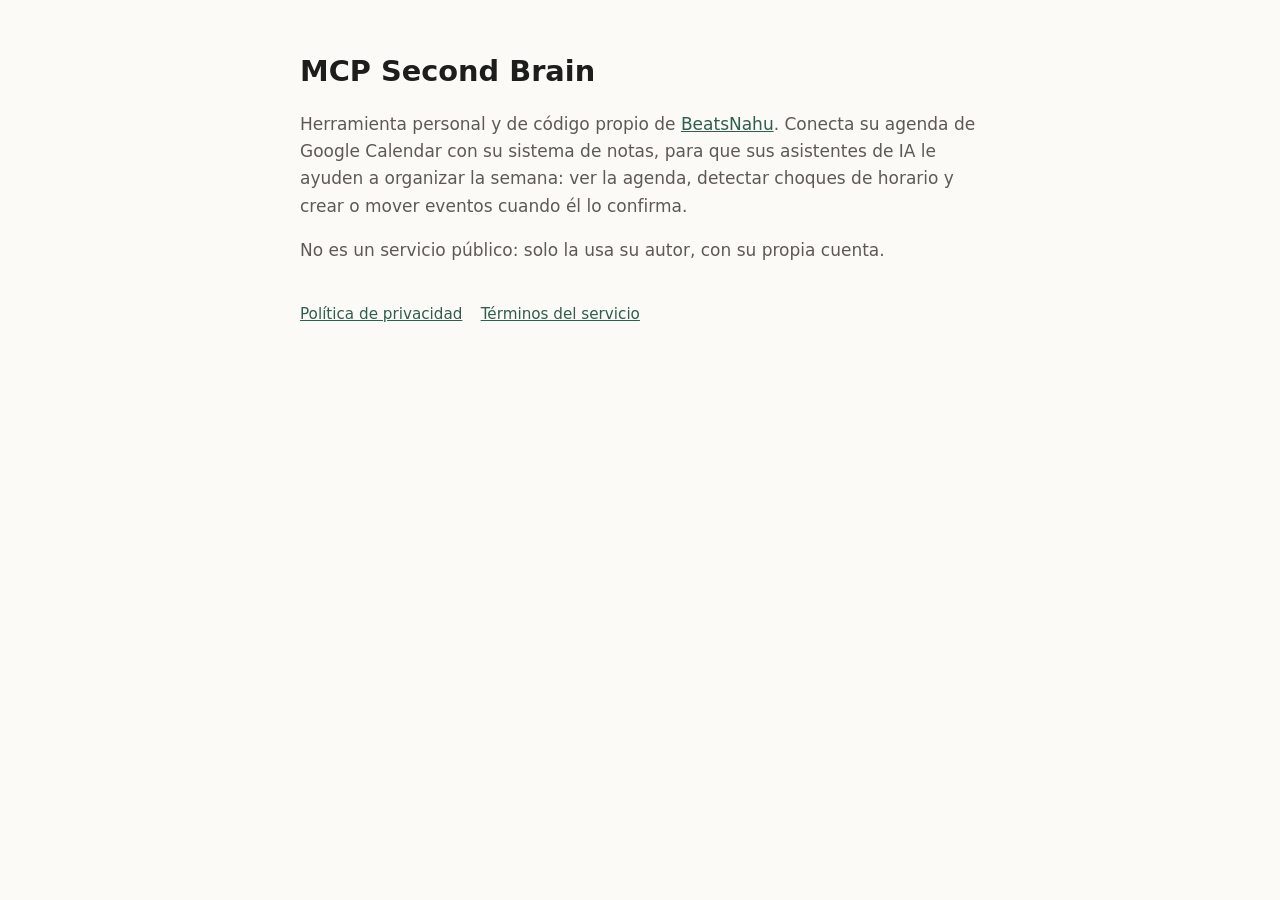
<file: index.html>
<!doctype html><html lang="es"><head><meta charset="utf-8"><meta name="viewport" content="width=device-width,initial-scale=1">
<title>MCP Second Brain</title><link rel="stylesheet" href="estilo.css"></head><body><main>
<h1>MCP Second Brain</h1>
<p>Herramienta personal y de código propio de <a href="https://github.com/BeatsNahu">BeatsNahu</a>. Conecta su agenda de Google Calendar con su sistema de notas, para que sus asistentes de IA le ayuden a organizar la semana: ver la agenda, detectar choques de horario y crear o mover eventos cuando él lo confirma.</p>
<p>No es un servicio público: solo la usa su autor, con su propia cuenta.</p>
<nav><a href="privacidad.html">Política de privacidad</a><a href="terminos.html">Términos del servicio</a></nav>
</main></body></html>
</file>
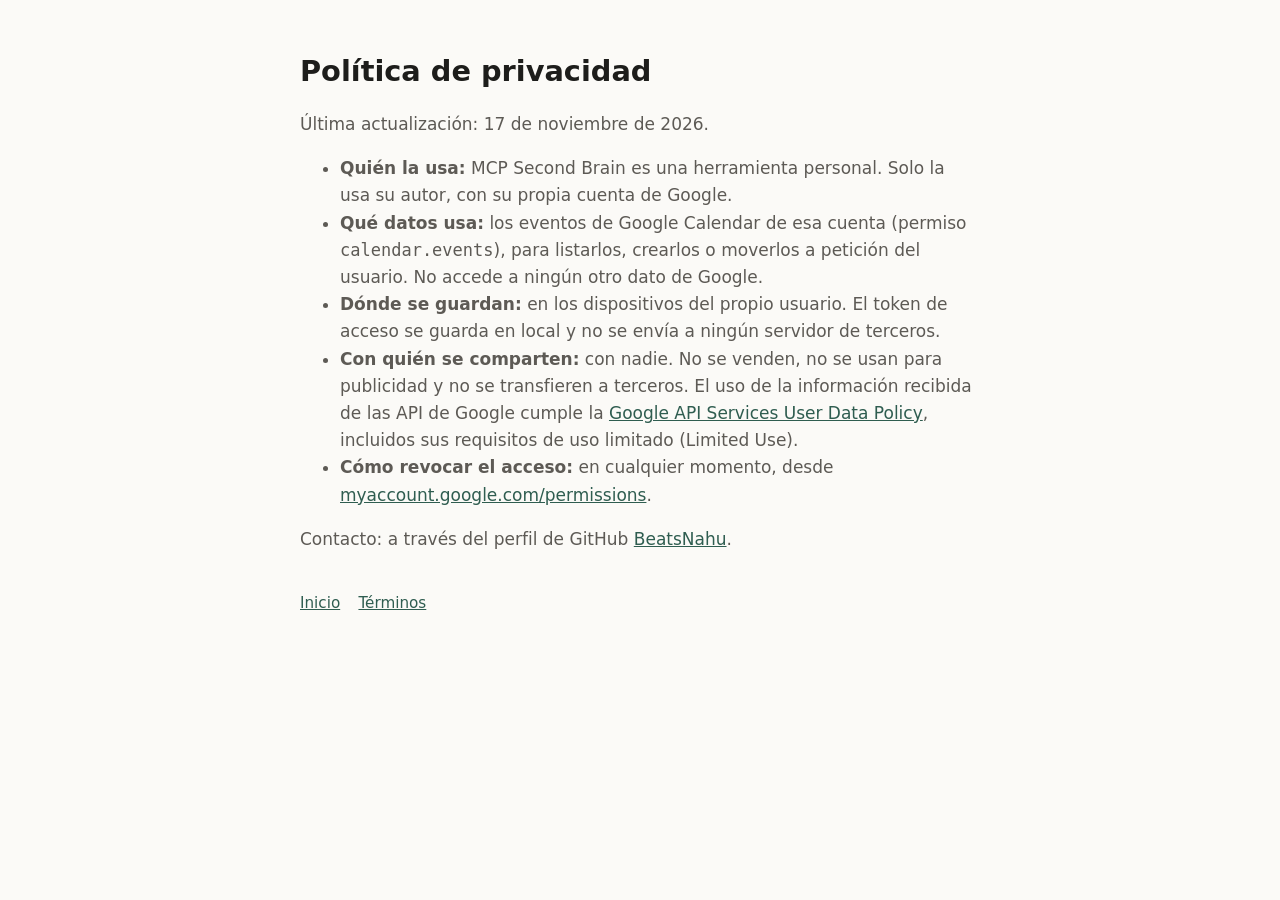
<file: privacidad.html>
<!doctype html><html lang="es"><head><meta charset="utf-8"><meta name="viewport" content="width=device-width,initial-scale=1">
<title>Privacidad · MCP Second Brain</title><link rel="stylesheet" href="estilo.css"></head><body><main>
<h1>Política de privacidad</h1>
<p>Última actualización: 17 de noviembre de 2026.</p>
<ul>
<li><strong>Quién la usa:</strong> MCP Second Brain es una herramienta personal. Solo la usa su autor, con su propia cuenta de Google.</li>
<li><strong>Qué datos usa:</strong> los eventos de Google Calendar de esa cuenta (permiso <code>calendar.events</code>), para listarlos, crearlos o moverlos a petición del usuario. No accede a ningún otro dato de Google.</li>
<li><strong>Dónde se guardan:</strong> en los dispositivos del propio usuario. El token de acceso se guarda en local y no se envía a ningún servidor de terceros.</li>
<li><strong>Con quién se comparten:</strong> con nadie. No se venden, no se usan para publicidad y no se transfieren a terceros. El uso de la información recibida de las API de Google cumple la <a href="https://developers.google.com/terms/api-services-user-data-policy">Google API Services User Data Policy</a>, incluidos sus requisitos de uso limitado (Limited Use).</li>
<li><strong>Cómo revocar el acceso:</strong> en cualquier momento, desde <a href="https://myaccount.google.com/permissions">myaccount.google.com/permissions</a>.</li>
</ul>
<p>Contacto: a través del perfil de GitHub <a href="https://github.com/BeatsNahu">BeatsNahu</a>.</p>
<nav><a href="index.html">Inicio</a><a href="terminos.html">Términos</a></nav>
</main></body></html>
</file>
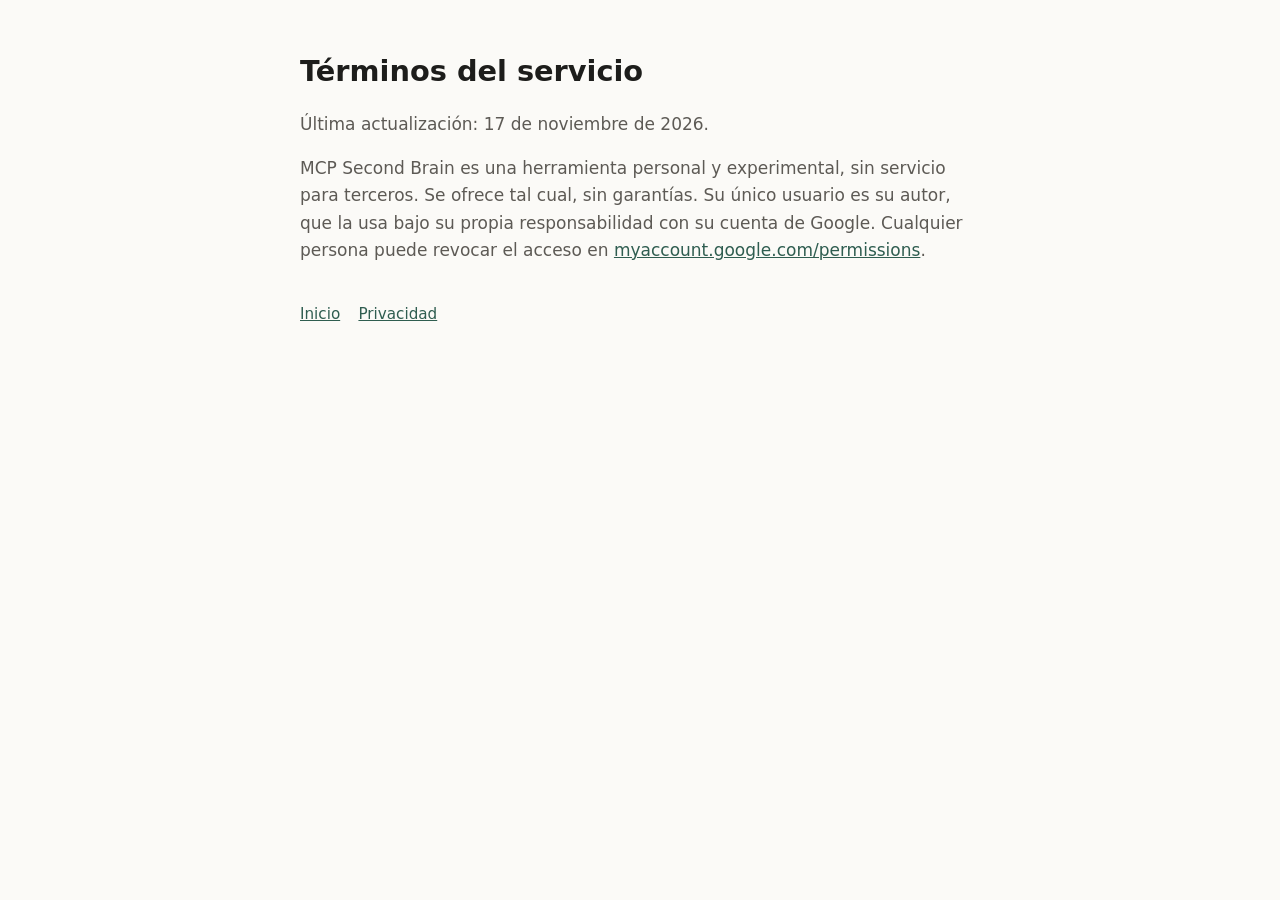
<file: terminos.html>
<!doctype html><html lang="es"><head><meta charset="utf-8"><meta name="viewport" content="width=device-width,initial-scale=1">
<title>Términos · MCP Second Brain</title><link rel="stylesheet" href="estilo.css"></head><body><main>
<h1>Términos del servicio</h1>
<p>Última actualización: 17 de noviembre de 2026.</p>
<p>MCP Second Brain es una herramienta personal y experimental, sin servicio para terceros. Se ofrece tal cual, sin garantías. Su único usuario es su autor, que la usa bajo su propia responsabilidad con su cuenta de Google. Cualquier persona puede revocar el acceso en <a href="https://myaccount.google.com/permissions">myaccount.google.com/permissions</a>.</p>
<nav><a href="index.html">Inicio</a><a href="privacidad.html">Privacidad</a></nav>
</main></body></html>
</file>
<file: estilo.css>
:root{--bg:#fbfaf7;--fg:#1d1d1b;--muted:#5d5a55;--acc:#2f5d50}
@media (prefers-color-scheme:dark){:root{--bg:#141413;--fg:#ecebe6;--muted:#a3a09a;--acc:#7fb8a6}}
body{margin:0;background:var(--bg);color:var(--fg);font:17px/1.6 system-ui,sans-serif}
main{max-width:680px;margin:0 auto;padding:48px 16px}
h1{font-size:1.8rem;margin:0 0 .3em}p,li{color:var(--muted)}a{color:var(--acc)}
nav{margin-top:2.5em;font-size:.95rem}nav a{margin-right:1.2em}
</file>
